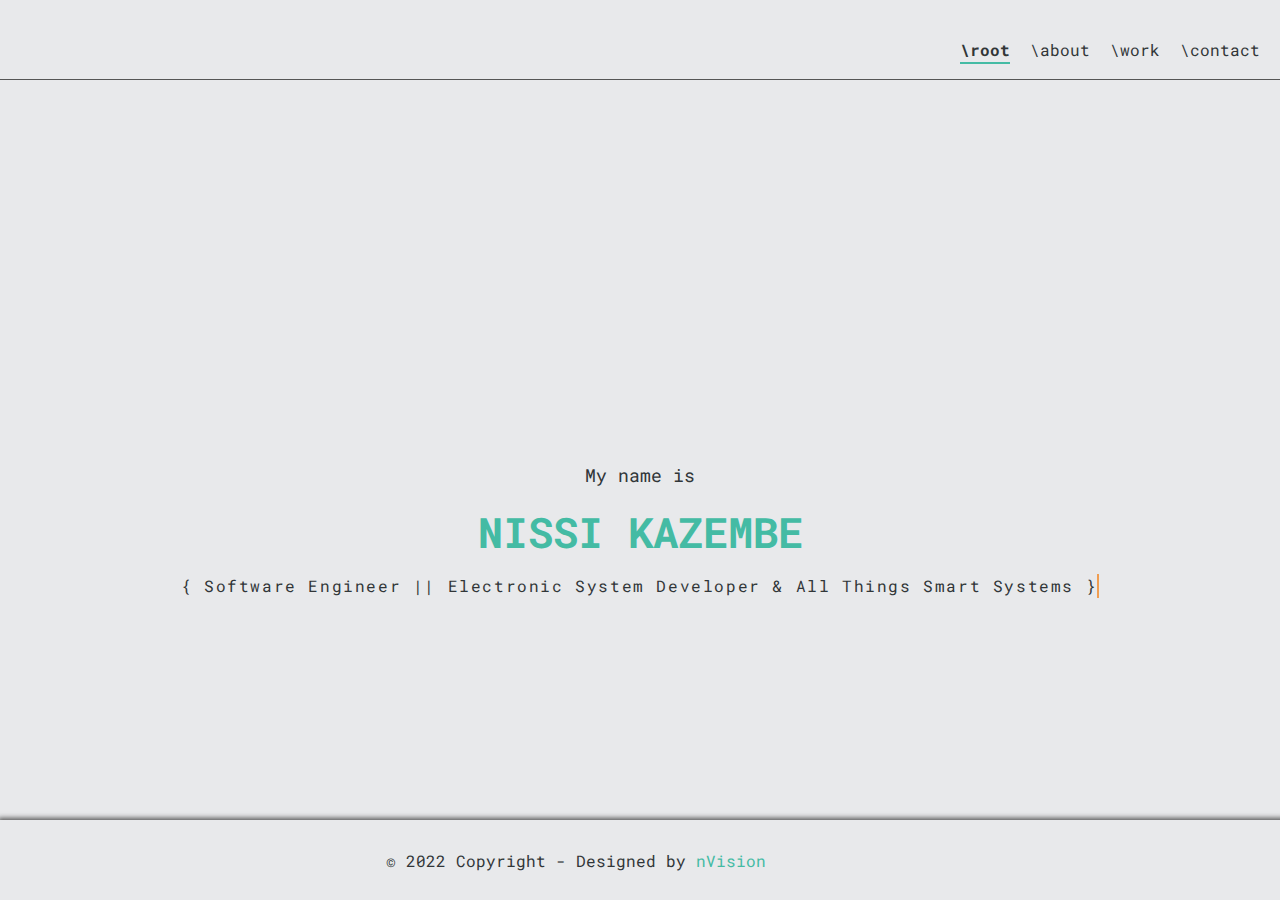
<file: index.html>
<!DOCTYPE html>
<html lang="en">
<head>
    <meta charset="UTF-8">
    <meta http-equiv="X-UA-Compatible" content="IE=edge">
    <meta name="viewport" content="width=device-width, initial-scale=1.0">
    <title>Nissi Kazembe | Systems Engineer</title>
    <link rel="shortcut icon" href="img/branding/nVision_ico.ico" type="image/x-icon">
    <link rel="stylesheet" href="style.css">
    <link rel="stylesheet" href="//use.fontawesome.com/releases/v5.15.4/css/all.css" integrity="sha384-DyZ88mC6Up2uqS4h/KRgHuoeGwBcD4Ng9SiP4dIRy0EXTlnuz47vAwmeGwVChigm" crossorigin="anonymous"/>
</head>
<body>
    <main>
        <div class="header">
            <label class="navlink active"><a href="index.html">\root</a></label>
            <label class="navlink"><a href="about.html">\about</a></label>
            <label class="navlink"><a href="work.html">\work</a></label>
            <label class="navlink"><a href="contact.html">\contact</a></label>
        </div>

        <div class="body">

            <div id="root" class="section">
                <p>My name is</p>
                <h1>NISSI KAZEMBE</h1>
                <p class="tag">{ Software Engineer || Electronic System Developer & All Things Smart Systems }</p>
            </div>

            <div id="about" class="section">
                <h2>ABOUT NISSI</h2>
                <div id="about-wrap" class="wrapper">

                    <div class="about-description column">
                        <p>A systems engineer, passionate about building systems with a touch of embedded intelligence.
                            <br>
                            Making technological products that are sustainable and proper. 
                            Integrating with current technological systems to cut costs and encourage adoption percentages.
                        </p>

                        <blockquote>
                            <p>
                                For a successful technology, reality must take precedence over public relations, for nature cannot be fooled.
                                <br> - Richard P. Feynman.
                            </p>
                        </blockquote>

                    </div>
        
                    <div class="about-portrait column">
                        <div class="self-portrait-img"></div>
                        <button class="primary-btn">
                            <a href="about.html">EXPLORE MY DIGITAL RESUME <i>&#8594;</i></a>
                        </button>
                    </div>

                </div>

            </div>
            <div id="scope" class="section">
                <h2>MY SCOPE OF WORK</h2>
                <div id="scope-wrap" class="wrapper">
                    <div class="column item">
                        <img class="item-img" src="./img/research.png"></img>
                        <h3>Industrial Product Research</h3>
                        <p>
                            Providing novel solutions to practical issues by applying various theoretical concepts<br/>
                            backed by meaningful and  data and its representation.
                        </p>
                    </div>
                    <div class="column item">
                        <img class="item-img" src="./img/engineer.png"></img>
                        <h3>Software Development</h3>
                        <p>
                            A vast understanding of multiple programming languages and their concepts applied to cross platform application development.
                            <br/>Comprehensive practical experience with frameworks like Flutter, Xamarin and ElectronJS.
                        </p>
                    </div>
                    <div class="column item">
                        <img class="item-img" src="./img/chip.png"></img>
                        <h3>Embedded System Design</h3>
                        <p>
                            Well versed in the logistics of embedded systems.<br/>
                            Skilled in Interpreting Product Requirements, the Circuitry, PCB Design, Prototyping and Final Product Development.
                        </p>
                    </div>
                    <div class="column item">
                        <img class="item-img" src="./img/ai.png"></img>
                        <h3>AI based Solution Design</h3>
                        <p>
                            AI tailored for your needs<br/>
                            A rich background in multiple disciplines. Enabling modeling of dynamic and non-linear systems.
                        </p>
                    </div>  

                </div>
            </div>
            <div id="contact" class="section">
                <h2>GET IN TOUCH</h2>
                <p>Have some interesting projects or ideas? I am open to have an exchange.</p>
                <div id="contact-wrap" class="wrapper">
                    <div class="column flex-center">
                        <i class="fas fa-at"></i>
                        <h3>Email Me</h3>
                        <p>nissi.kazembe@outlook.com</p>
                    </div>
                    <div class="column flex-center">
                        <i class="fas fa-phone"></i>
                        <h3>Give Me A Call</h3>
                        <p>+49 1573 7802507</p>
                    </div>                
                </div>
            </div>
        </div>

        <div class="footer">
            <div class="ftwrap">
                <span>&copy; 2022 Copyright - Designed by <a href="#nvmodal">nVision</a></span>
            </div>
        </div>

        <div id="nvmodal">
            <div class="nvmodal-win pad-vert pad-horz">
                <a class="nvmodal-close" href="#"><i class="fas fa-window-close"></i></a>
                <h2 class="pad-vert ">What and Who is nVision?</h2>
                <p>A pen name to the artist in me.
                    <br>nVision stems from the word envision. A synonym to imagination.
                    <br>The message is simple, this is me letting you in to see the world as I see it.
                </p>
                <p class="pad-vert-sm">Yours Truly,</p>
                <p class="signature">Nissi Kazembe</p>
            </div>
        </div>

    </main>
</body>
</html>
</file>
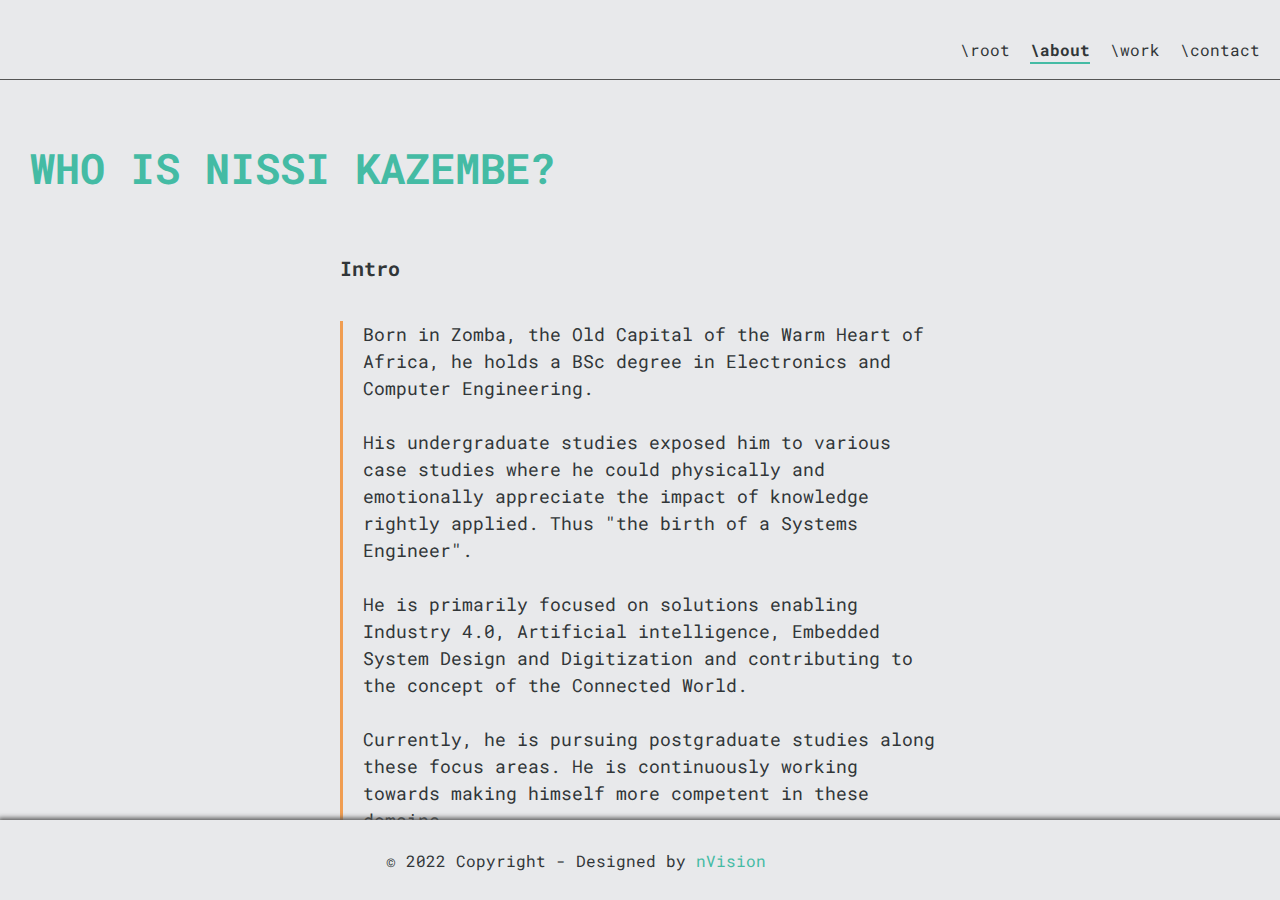
<file: about.html>
<!DOCTYPE html>
<html lang="en">
<head>
    <meta charset="UTF-8">
    <meta http-equiv="X-UA-Compatible" content="IE=edge">
    <meta name="viewport" content="width=device-width, initial-scale=1.0">
    <title>About | Nissi Kazembe</title>
    <link rel="shortcut icon" href="img/branding/nVision_ico.ico" type="image/x-icon">
    <link rel="stylesheet" href="style.css">
    <link rel="stylesheet" href="https://use.fontawesome.com/releases/v5.15.4/css/all.css" integrity="sha384-DyZ88mC6Up2uqS4h/KRgHuoeGwBcD4Ng9SiP4dIRy0EXTlnuz47vAwmeGwVChigm" crossorigin="anonymous"/>
</head>
<body>
    <main>
        <div class="header">
            <label class="navlink"><a href="index.html">\root</a></label>
            <label class="navlink active"><a href="about.html">\about</a></label>
            <label class="navlink"><a href="work.html">\work</a></label>
            <label class="navlink"><a href="contact.html">\contact</a></label>
        </div>

        <div class="body">
            <div id="about" class="section">
                <h1>WHO IS NISSI KAZEMBE?</h1>
                <div class="xpwrap wrapper pad-vert">


                    <div class="column pad-vert">
                        <h3>Intro</h3>
                        <ul>
                            <li class="xpitem">
                                <p>Born in Zomba, the Old Capital of the Warm Heart of Africa, 
                                    he holds a BSc degree in Electronics and Computer Engineering.
                                    <br><br>
                                    His undergraduate studies exposed him to various case studies 
                                    where he could physically and emotionally appreciate the impact 
                                    of knowledge rightly applied. Thus "the birth of a Systems Engineer". 
                                    <br><br>
                                    He is primarily focused on solutions enabling Industry 4.0, Artificial intelligence, Embedded System Design 
                                    and Digitization and contributing to the concept of the Connected World.
                                    <br><br>
                                    Currently, he is pursuing postgraduate studies along these focus areas. 
                                    He is continuously working towards making himself more competent in these domains.
                                </p>
                            </li>

                            <li class="xpitem">
                                <h4>Legal Address</h4>
                                <p>Höhenstraße 74B, 40227 Düsseldorf, Germany</p>
                            </li>
                        </ul>
                    </div>
                    
                    
                    <div class="column pad-vert">
                        <h3>Modus Operandi</h3>
                        <ul>
                            <li class="xpitem">
                                <p>There is a saying that...</p>
                                <blockquote>
                                    <p>
                                        The only constant is change.
                                        <br> - Richard P. Feynman.
                                    </p>
                                </blockquote>
                                <p>It concurs that there is a constant desire in all to better ourselves.
                                    <br><br>
                                    Nissi Kazembe as a professional seeks to develop tech-based solutions that can address one's needs within the constraints of that which is real.
                                    <br><br>
                                <p>Adopting an approach of being Self-Driven, Growth and Result Oriented and Ethical at the core helps realize this.</p>
                            </li>
                        </ul>
                    </div>

                    
                    <div class="column pad-vert">
                        <h3>Work Experience</h3>
                        <ul>
                            <li class="xpitem">
                                <h4>Systems Engineer Internship</h4>
                                <p>Geekplus Europe GmbH</p>
                                <p>03.2022 - 09.2022</p>
                            </li>

                            <li class="xpitem">
                                <h4>Research Position</h4>
                                <p>Siemens AG</p>
                                <p>04.2021 - 10.2021</p>
                            </li>
                        </ul>
                    </div>

                    <div class="column pad-vert">
                        <h3>Education</h3>
                        <ul>
                            <li class="xpitem">
                                <h4>MSc. Electrical and information Engineering</h4>
                                <p>Deggendorf, Germany</p>
                                <p>2020 - 2022</p>
                            </li>
                            <li class="xpitem">
                                <h4>BSc. Electronics and Computer Engineering (Hon)</h4>
                                <p>Ongwediva, Namibia</p>
                                <p>2015-2019</p>
                            </li>
                        </ul>
                    </div>

                </div>

            </div>
        </div>

        <div class="footer">
            <div class="ftwrap">
                <span>&copy; 2022 Copyright - Designed by <a href="#nvmodal">nVision</a></span>
            </div>
        </div>

        <div id="nvmodal">
            <div class="nvmodal-win pad-vert pad-horz">
                <a class="nvmodal-close" href="#"><i class="fas fa-window-close"></i></a>
                <h2 class="pad-vert ">What and Who is nVision?</h2>
                <p>A pen name to the artist in me.
                    <br>nVision stems from the word envision. A synonym to imagination.
                    <br>The message is simple, this is me letting you in to see the world as I see it.
                </p>
                <p class="pad-vert-sm">Yours Truly,</p>
                <p class="signature">Nissi Kazembe</p>
            </div>
        </div>

    </main>
</body>
</html>
</file>
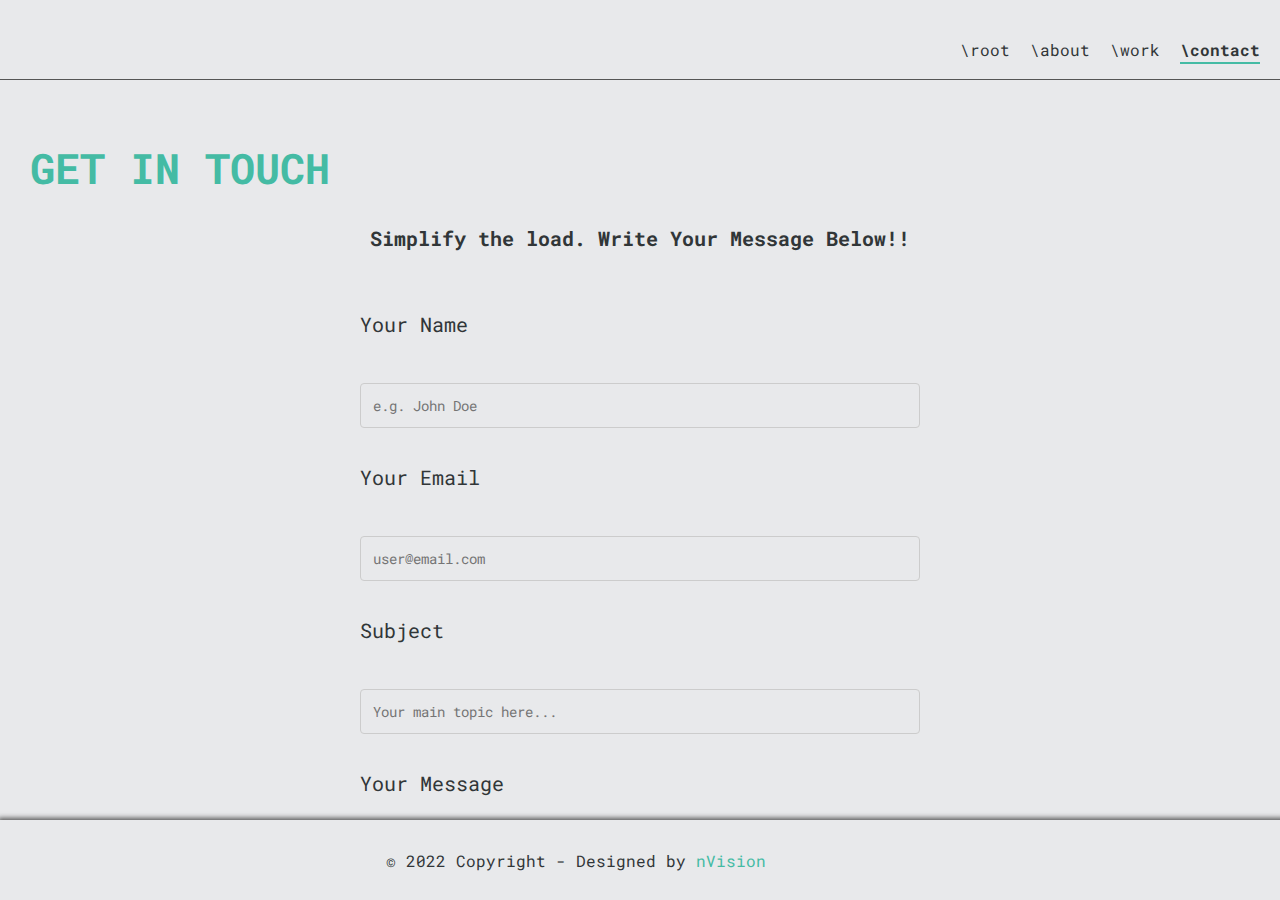
<file: contact.html>
<!DOCTYPE html>
<html lang="en">
<head>
    <meta charset="UTF-8">
    <meta http-equiv="X-UA-Compatible" content="IE=edge">
    <meta name="viewport" content="width=device-width, initial-scale=1.0">
    <title>Contact | Nissi Kazembe</title>
    <link rel="shortcut icon" href="img/branding/nVision_ico.ico" type="image/x-icon">
    <link rel="stylesheet" href="style.css">
    <link rel="stylesheet" href="https://use.fontawesome.com/releases/v5.15.4/css/all.css" integrity="sha384-DyZ88mC6Up2uqS4h/KRgHuoeGwBcD4Ng9SiP4dIRy0EXTlnuz47vAwmeGwVChigm" crossorigin="anonymous"/>
</head>
<body>
    <main>
        <div class="header">
            <label class="navlink"><a href="index.html">\root</a></label>
            <label class="navlink"><a href="about.html">\about</a></label>
            <label class="navlink"><a href="work.html">\work</a></label>
            <label class="navlink active"><a href="contact.html">\contact</a></label>
        </div>

        <div class="body">
            <div id="contact" class="section">
                <h1>GET IN TOUCH</h1>

                <div class="form-wrap column flex-center">
                    <h3>Simplify the load. Write Your Message Below!!</h3>
                    <!-- <form id="contact-form" class="column" action="https://formkeep.com/f/52f96cc81c77" accept-charset="UTF-8" enctype="multipart/form-data" method="POST"> -->
                    <!-- <form id="contact-form" class="column" action="https://api.web3forms.com/submit" accept-charset="UTF-8" enctype="multipart/form-data" method="POST"> -->
                    <form id="contact-form" class="column">
                        <!-- <input type="hidden" name="access_key" value="b5532427-6d34-4a09-b7d7-9dac344191f1"> -->
                        <!-- <input type="hidden" name="api_key" value="b5532427-6d34-4a09-b7d7-9dac344191f1"> -->

                        <label for="username">Your Name</label>
                        <p id="nameErr" class="errtxt"></p>
                        <input type="text" name="username" id="username" placeholder="e.g. John Doe">

                        <label for="mailaddr">Your Email</label>
                        <p id="emailErr" class="errtxt"></p>
                        <input type="email" name="mailaddr" id="mailaddr" placeholder="user@email.com">

                        <label for="subject">Subject</label>
                        <p id="subjErr" class="errtxt"></p>
                        <input type="text" name="subject" id="subject" placeholder="Your main topic here...">

                        <label for="mailbody">Your Message</label>
                        <textarea name="mailbody" id="mailbody" cols="30" rows="5" placeholder="Your message here..."></textarea>

                        <!-- <input type="hidden" name="redirect" value="https://web3forms.com/success"> -->

                        <input class="primary-btn" type="submit" value="Submit">

                    </form>                    
                </div>

                <div class="column flex-center">
                    <h3>Alternatively ...</h3>
                    <div id="contact-wrap" class="wrapper">
                        <div class="column flex-center">
                            <i class="fas fa-at"></i>
                            <p>nissi.kazembe@outlook.com</p>
                        </div>
                        <div class="column flex-center">
                            <i class="fas fa-phone"></i>
                            <p>+49 1573 7802507</p>
                        </div>
                        <div class="social-wrap row">
                            <a href="https://wa.me/+4915737802507"><i class="fab fa-whatsapp cpico"></i></a>
                            <a href="https://www.facebook.com/nissik1"><i class="fab fa-facebook cpico"></i></a>
                            <a href="https://twitter.com/NissiKazembe"><i class="fab fa-twitter cpico"></i></a>
                            <a href="https://www.linkedin.com/in/nissi-kazembe-394692117/"><i class="fab fa-linkedin cpico"></i></a>
                        </div>                  
                    </div>                    
                </div>

            </div>
        </div>

        <div class="footer">
            <div class="ftwrap">
                <span>&copy; 2022 Copyright - Designed by <a href="#nvmodal">nVision</a></span>
            </div>
        </div>

        <div id="nvmodal">
            <div class="nvmodal-win pad-vert pad-horz">
                <a class="nvmodal-close" href="#"><i class="fas fa-window-close"></i></a>
                <h2 class="pad-vert ">What and Who is nVision?</h2>
                <p>A pen name to the artist in me.
                    <br>nVision stems from the word envision. A synonym to imagination.
                    <br>The message is simple, this is me letting you in to see the world as I see it.
                </p>
                <p class="pad-vert-sm">Yours Truly,</p>
                <p class="signature">Nissi Kazembe</p>
            </div>
        </div>


    </main>
    <script src="./js/contactpage.js"></script>
</body>
</html>
</file>
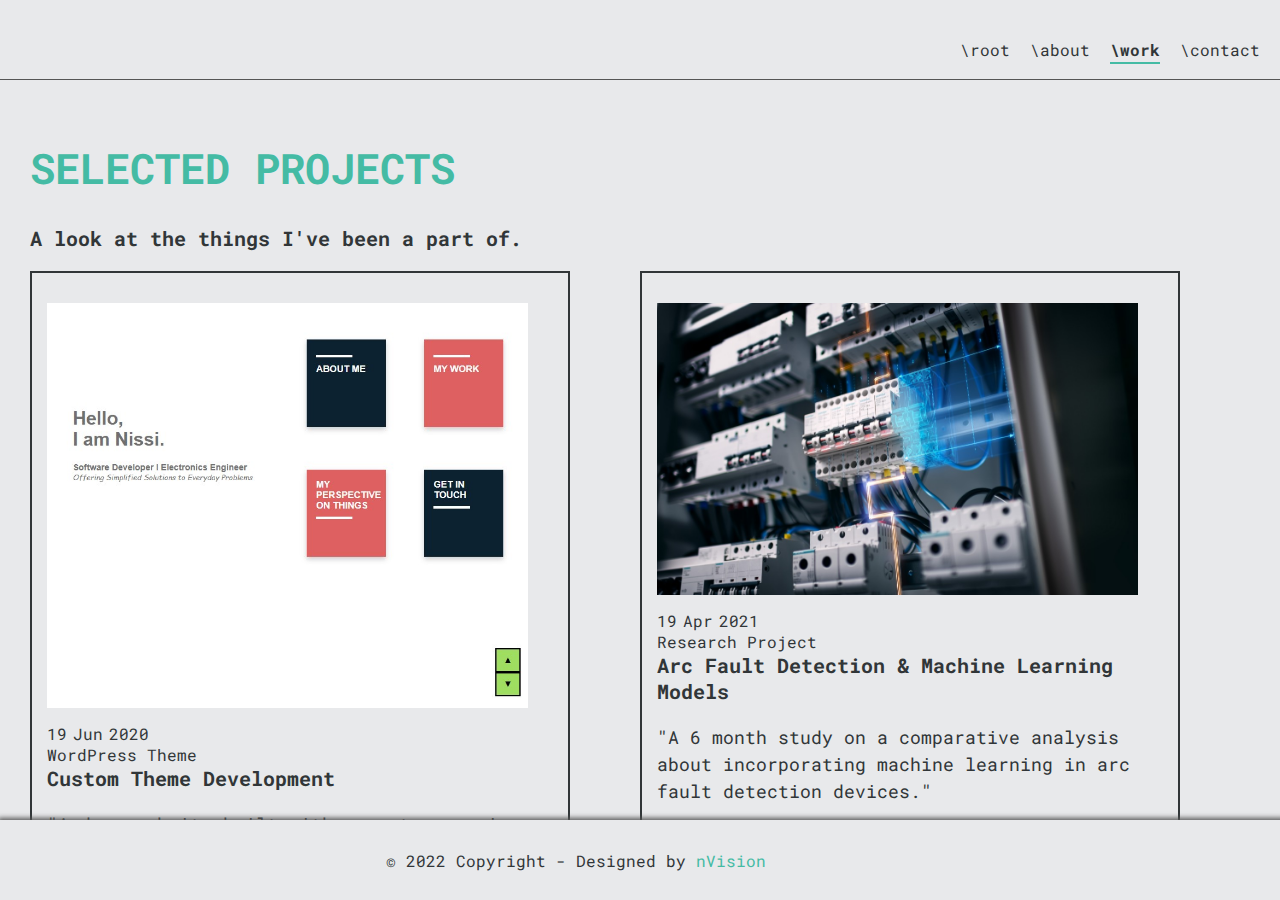
<file: work.html>
<!DOCTYPE html>
<html lang="en">
<head>
    <meta charset="UTF-8">
    <meta http-equiv="X-UA-Compatible" content="IE=edge">
    <meta name="viewport" content="width=device-width, initial-scale=1.0">
    <title>Work | Nissi Kazembe</title>
    <link rel="shortcut icon" href="img/branding/nVision_ico.ico" type="image/x-icon">
    <link rel="stylesheet" href="style.css">
    <link rel="stylesheet" href="https://use.fontawesome.com/releases/v5.15.4/css/all.css" integrity="sha384-DyZ88mC6Up2uqS4h/KRgHuoeGwBcD4Ng9SiP4dIRy0EXTlnuz47vAwmeGwVChigm" crossorigin="anonymous"/>
</head>
<body>
    <main>
        <div class="header">
            <label class="navlink"><a href="index.html">\root</a></label>
            <label class="navlink"><a href="about.html">\about</a></label>
            <label class="navlink active"><a href="work.html">\work</a></label>
            <label class="navlink"><a href="contact.html">\contact</a></label>
        </div>

        <div class="body">
            <div id="projects" class="section">
                <h1>SELECTED PROJECTS</h1>
                <div class="wrapper pad-vert">
                    <h3>A look at the things I've been a part of.</h3>
                    <div class="project-grid">

                        <div class="project-card">
                            <div class="wrapper pad-vert-sm pad-horz-sm">
                              <img class="pj-img pad-vert-sm" src="./img/projects/wp_nvision.jpg">
                              <div class="date ">
                                <span class="day">19</span>
                                <span class="month">Jun</span>
                                <span class="year">2020</span>
                              </div>
                              <div class="data">
                                <div class="content">
                                  <span class="type">WordPress Theme</span>
                                  <h3 class="title">Custom Theme Development</h3>
                                  <p class="text">"A demo website built with a custom premium wordpress theme"</p>
                                </div>
                              </div>
                            </div>
                        </div>

                        <div class="project-card">
                            <div class="wrapper pad-vert-sm pad-horz-sm">
                              <img class="pj-img pad-vert-sm" src="./img/projects/afdd.jpg">
                              <div class="date">
                                <span class="day">19</span>
                                <span class="month">Apr</span>
                                <span class="year">2021</span>
                              </div>
                              <div class="data">
                                <div class="content">
                                  <span class="type">Research Project</span>
                                  <h3 class="title">Arc Fault Detection & Machine Learning Models</h3>
                                  <p class="text">"A 6 month study on a comparative analysis about incorporating machine learning in arc fault detection devices."</p>
                                </div>
                              </div>
                            </div>
                        </div>

                    </div>
                </div>
            </div>
        </div>

        <div class="footer">
          <div class="ftwrap">
              <span>&copy; 2022 Copyright - Designed by <a href="#nvmodal">nVision</a></span>
          </div>
      </div>

      <div id="nvmodal">
        <div class="nvmodal-win pad-vert pad-horz">
            <a class="nvmodal-close" href="#"><i class="fas fa-window-close"></i></a>
            <h2 class="pad-vert ">What and Who is nVision?</h2>
            <p>A pen name to the artist in me.
                <br>nVision stems from the word envision. A synonym to imagination.
                <br>The message is simple, this is me letting you in to see the world as I see it.
            </p>
            <p class="pad-vert-sm">Yours Truly,</p>
            <p class="signature">Nissi Kazembe</p>
        </div>
    </div>

    </main>
</body>
</html>
</file>
<file: style.css>
@import url(//fonts.googleapis.com/css?family=Roboto:400,100,100italic,300,300ita‌​lic,400italic,500,500italic,700,700italic,900italic,900);
@import url(//fonts.googleapis.com/css?family=Roboto+Mono:400,100,100italic,300,300ita‌​lic,400italic,500,500italic,700,700italic,900italic,900);

:root{

    --ft-main: Roboto Mono;
    --ft-sub: Roboto;
    --ft-sign: Brush Script MT, Brush Script Std, cursive;
    --color-background: #313638;
    --color-primary: #F09D51;
    --color-accent: #44BBA4;
    --color-txt1: #E8E9EB;
    --color-txt2: #E0DFD5;
    --color-err: #FF6978;

}

@media (prefers-color-scheme: light) {

    :root{

        --ft-main: Roboto Mono;
        --ft-sub: Roboto;
        --color-background: #E8E9EB;
        --color-primary: #F09D51;
        --color-accent: #44BBA4;
        --color-txt1: #313638;
        --color-txt2: #313638;
        --color-err: #FF6978;
    
    }

}

/* :root{

    --ft-main: Roboto Mono;
    --ft-sub: Roboto;
    --color-background: #313638;
    --color-primary: #F09D51;
    --color-accent: #00A896;
    --color-txt1: #E8E9EB;
    --color-txt2: #E0DFD5;

} */


/* :root{

    --ft-main: Roboto Mono;
    --ft-sub: Roboto;
    --color-background: #393E41;
    --color-primary: #E7BB41;
    --color-accent: #44BBA4;
    --color-txt1: #D3D0CB;
    --color-txt2: #E7E5DF;
} */

/* :root{

    --ft-main: Roboto Mono;
    --ft-sub: Roboto;
    --color-background: #031926;
    --color-primary: #468189;
    --color-accent: #77ACA2;
    --color-txt1: #F4E9CD;
    --color-txt2: #9DBEBB;
} */

/* :root{

    --ft-main: Roboto Mono;
    --ft-sub: Roboto;
    --color-background: #353531;
    --color-primary: #468189;
    --color-accent: #77ACA2;
    --color-txt1: #F4E9CD;
    --color-txt2: #9DBEBB;
} */

/* :root{

    --ft-main: Roboto Mono;
    --ft-sub: Roboto;
    --color-background: #353531;
    --color-primary: #EC4E20;
    --color-accent: #FF9505;
    --color-txt1: #F4E9CD;
    --color-txt2: #000000;
} */

/* :root{

    --ft-main: Roboto Mono;
    --ft-sub: Roboto;
    --color-background: #212922;
    --color-primary: #EC4E20;
    --color-accent: #007EA7;
    --color-txt1: #F4E9CD;
    --color-txt2: #000000;
} */

*{
    font-size: 10px;
    font-family: var(--ft-main);
    margin: 0;
    padding: 0;
    list-style: none;
    text-decoration: none;
    background: var(--color-background);
    color: var(--color-txt1);
    box-sizing: border-box;
}

html{
    -moz-text-size-adjust: none;
    -webkit-text-size-adjust: none;
    text-size-adjust: none;
}

html, body{
    height: 100%;
}

body{
    overflow: hidden;
    font-size: clamp(1.6rem, 4vw, 2rem);
}

main{
    height: 100vh;
    width: 100vw;
    display: grid;
    grid-template-columns: 1fr;
    grid-template-rows: 8rem 1fr 8rem;
}

h1{
    font-size: clamp(3.4rem, 4vw, 4.2rem);
    color: var(--color-accent);
}

h2{
    /* font-size: clamp(1.6rem, 4vw, 2rem); */
    font-size: clamp(2.2rem, 4vw, 2.6rem);
    color: var(--color-accent);
    padding-bottom: 2rem;    
}

h3{
    /* font-size: clamp(1.4rem, 4vw, 1.8rem); */
    font-size: clamp(1.6rem, 2vw, 2rem);
    color: var(--color-txt1);
    padding-bottom: 2rem;
}

h4, i{
    /* font-size: clamp(1.2rem, 4vw, 1.6rem); */
    font-size: clamp(1.6rem, 2vw, 1.8rem);
    font-family: var(--ft-sub);
}

p{
    /* font-size: clamp(1.2rem, 4vw, 1.6rem); */
    font-size: clamp(1.6rem, 2vw, 1.8rem);
    line-height: 1.5;
}

span, span a{
    /* font-size: clamp(1.2rem, 4vw, 1.4rem); */
    font-size: 1.6rem;
}

/*
    HEADER
*/
.header{
    padding: 2rem;
    border-bottom: 0.1rem solid #555;
    display: flex;
    gap: 2rem;
    justify-content: flex-end;
    align-content: center;
}

.navlink a{
    font-size: clamp(1.2rem, 4vw, 1.6rem);
    line-height: 6rem;
}

.navlink:hover a{
    font-weight: bold;
    color: var(--color-accent);
}

.navlink.active a{
    font-weight: bold;
    border-bottom: 0.2rem solid var(--color-accent);
    padding-bottom: 0.2rem;

}

/*
FOOTER
*/
.footer{
    /* border-top: 0.2rem solid var(--color-accent); */
    position: sticky;
    bottom: 0;
    box-shadow: 3px 3px 5px 5px #555;
}

.ftwrap{
    width: 90%;
    height: 100%;
    display: flex;
    align-items: center;
    justify-content: center;
}

.ftwrap span{
    display: inline-block;
    text-align: center;
}

.footer a{
    /* border-bottom: 0.1rem solid var(--color-primary); */
    color: var(--color-accent);
    padding-bottom: 0.2rem;
}

/*
CONTENT
*/
.body{
    max-height: 100%;
    overflow-y: scroll;
    display: flex;
    flex-direction: column;
    align-items: center;
    scrollbar-color: var(--color-primary) var(--color-txt1);
    scrollbar-width: thin;
}

.section{
    width: 100%;
    height: fit-content;
    padding-block: 6rem;
    padding-inline: 3rem;
}

.primary-btn{
    padding: 1em 2.2em;
    font-size: clamp(1.6rem, 2vw, 1.8rem);
}

.primary-btn:hover{
    border: 2px solid var(--color-primary);
}

/*
    1. LANDING AREA
*/
#root{
    align-items: center;
    justify-content: center;
    display: flex;
    flex-direction: column;
    gap: 1.5rem;
    text-align: center;
    min-height: 100vh;
}

#root .tag{
    font-size: clamp(1.2rem, 4vw, 1.6rem);
    overflow: hidden; /* Ensures the content is not revealed until the animation */
    border-right: .15em solid var(--color-primary); /* The typwriter cursor */
    white-space: wrap; /* Keeps the content on a single line */
    margin: 0 auto; /* Gives that scrolling effect as the typing happens */
    letter-spacing: .10em; /* Adjust as needed */
    animation: 
      typing 3.5s steps(30, end),
      blink-caret .75s step-end infinite;
/*     animation: 
      typing 4s steps(44) 1s 1 normal both,
      blink-caret 500ms steps(44) infinite normal; */
}

/* The typing effect */
@keyframes typing {
    from { width: 0 }
    to { width: 100% }
}
  
  /* The typewriter cursor effect */
@keyframes blink-caret {
    from, to { border-color: transparent }
    50% { border-color: var(--color-primary); }
}

/*
    2. ABOUT
*/
#about-wrap{
    grid-template-columns: repeat(auto-fit, minmax(260px, 1fr));
}

blockquote {
    font-style: italic;
    font-size: clamp(1.6rem, 4vw, 2rem);
    margin: 1.5em 10px;
    padding: 0.5em 10px;
    quotes: "\201C""\201D""\2018""\2019";
}

blockquote:before {
    color: var(--color-primary);
    content: open-quote;
    font-size: 4em;
    line-height: 0.1em;
    margin-right: 0.25em;
    vertical-align: -0.4em;
}

blockquote p {
    display: inline;
}

.about-portrait{
    align-items: center;
}

.self-portrait-img{
    background-repeat: no-repeat;
    background-size: contain;
    background-image: url("./img/portrait.png");
    margin-block: 1em;
    width: 20rem;
    height: 32rem;
}

/*
    3. WORK
*/
#scope-wrap{
    grid-template-columns: repeat(auto-fit, minmax(260px, 1fr));
    grid-auto-rows: repeat(auto-fit, minmax(400px, 1fr));
    gap: 3rem;
}

.item{
    /* width: min(30rem, 95%); */
    height: auto;
}

.item-img{
    width: 10rem;
    height: 10rem;
}


/*
    4. CONTACT
*/
#contact-wrap{
    padding-block: 3rem;
    gap: 3rem;
    grid-template-columns: repeat(auto-fit, minmax(240px, 320px));
}

/*
    5. SCROLLBAR
*/


.body::-webkit-scrollbar {
    width: 10px;          
}
  
.body::-webkit-scrollbar-track {
    /* background: var(--color-primary); */
    background: var(--color-txt1);
    /* width: 3px; */
}
  
.body::-webkit-scrollbar-thumb {
/*     background-color: var(--color-primary);
    border-radius: 0 0 10px 10px;
    border: 3px solid var(--color-primary); */
    background-color: var(--color-primary);
    box-shadow: 0 -100vh 0 100vh var(--color-primary), 0 0 15px 5px black;
}

/*
    6. EXTRAS
*/
.wrapper{
    display: grid;
}

.column{
    display: flex;
    flex-direction: column;
    gap: 2rem;
}

.row{
    display: flex;
    flex-direction: row;
    gap: 2rem;
}

.flex-center{
    justify-content: center;
    align-items: center;
}

.grid-center{
    justify-items: center;
    align-items: center;
}

.pad-vert{
    padding-block: 3rem;
}

.pad-vert-sm{
    padding-block: 1.5rem;
}

.pad-horz{
    padding-inline: 3rem;
}

.pad-horz-sm{
    padding-inline: 1.5rem;
}


/*
    
    ABOUT PAGE STYLING

*/
.xpwrap{
    grid-template-columns: repeat(auto-fill, min(60rem, 90%));
    column-gap: 4rem;
    row-gap: 3rem;
    align-content: space-around;
    justify-content: space-around;
}


.xpitem{
    border-left: 0.3rem solid var(--color-primary);
    padding-left: 2em;
    margin-bottom: 2em;
}

/*
    
    WORK PAGE STYLING

*/
.project-grid{
    display: grid;
    grid-template-columns: repeat(auto-fill, minmax(24rem, 60rem));
    gap: 1rem;
}

.project-card{
    border: 2px solid var(--color-txt1);
    width: 90%;
}

.pj-img{
    width: 95%;
    min-height: 50%;
}


/*
    
    CONTACT PAGE STYLING

*/

form{
    padding: 2rem;
    width: min(60rem, 90%);
}

form label{
    font-size: clamp(1.6rem, 4vw, 2rem);
}

input[type=text], input[type=email], textarea {
    width: 100%;
    padding: 1.2rem;
    border: 0.1rem solid #ccc;
    border-radius: 0.4rem;
    box-sizing: border-box;
    margin-top: 0.6rem;
    margin-bottom: 1.6rem;
    resize: vertical;
    font-size: clamp(1.2rem, 4vw, 1.4rem);
}
  
input[type=submit] {
    /* background-color: #04AA6D; */
    background-color: var(--color-accent);
    color: var(--color-txt2);
    border: none;
    border-radius: 0.4rem;
    cursor: pointer;
}
  
input[type=submit]:hover {
    /* background-color: #45a049; */
    background-color: var(--color-primary);
}
  
.form-wrap {
    border-radius: 5px;
    padding-block: 3rem;
}

.social-wrap{
    justify-content: space-between;
    align-items: center;
}

.cpico{
    font-size: 3rem;
}

.cpico:hover{
    color: var(--color-primary);
}

.errtxt{
    color: var(--color-err);
}


/*
    NVISION MODAL PAGE
*/

#nvmodal {
    position: fixed;
    top: 0;
    left: 0;
    height: 100%;
    width: 100%;
    display: flex;
    justify-content: center;
    align-items: center;
    opacity: 0.95;
}

.nvmodal-win {
  position: relative;
}

.nvmodal-close {
  position: absolute;
  top: 10px;
  left: 20px;
  font-size: 4rem;
}

#nvmodal:not(:target) {
    visibility: hidden;
    opacity: 0;
}

.signature{
    font-family: var(--ft-sign);
}

#nvmodal p{
    color: var(--color-primary);
}
</file>
